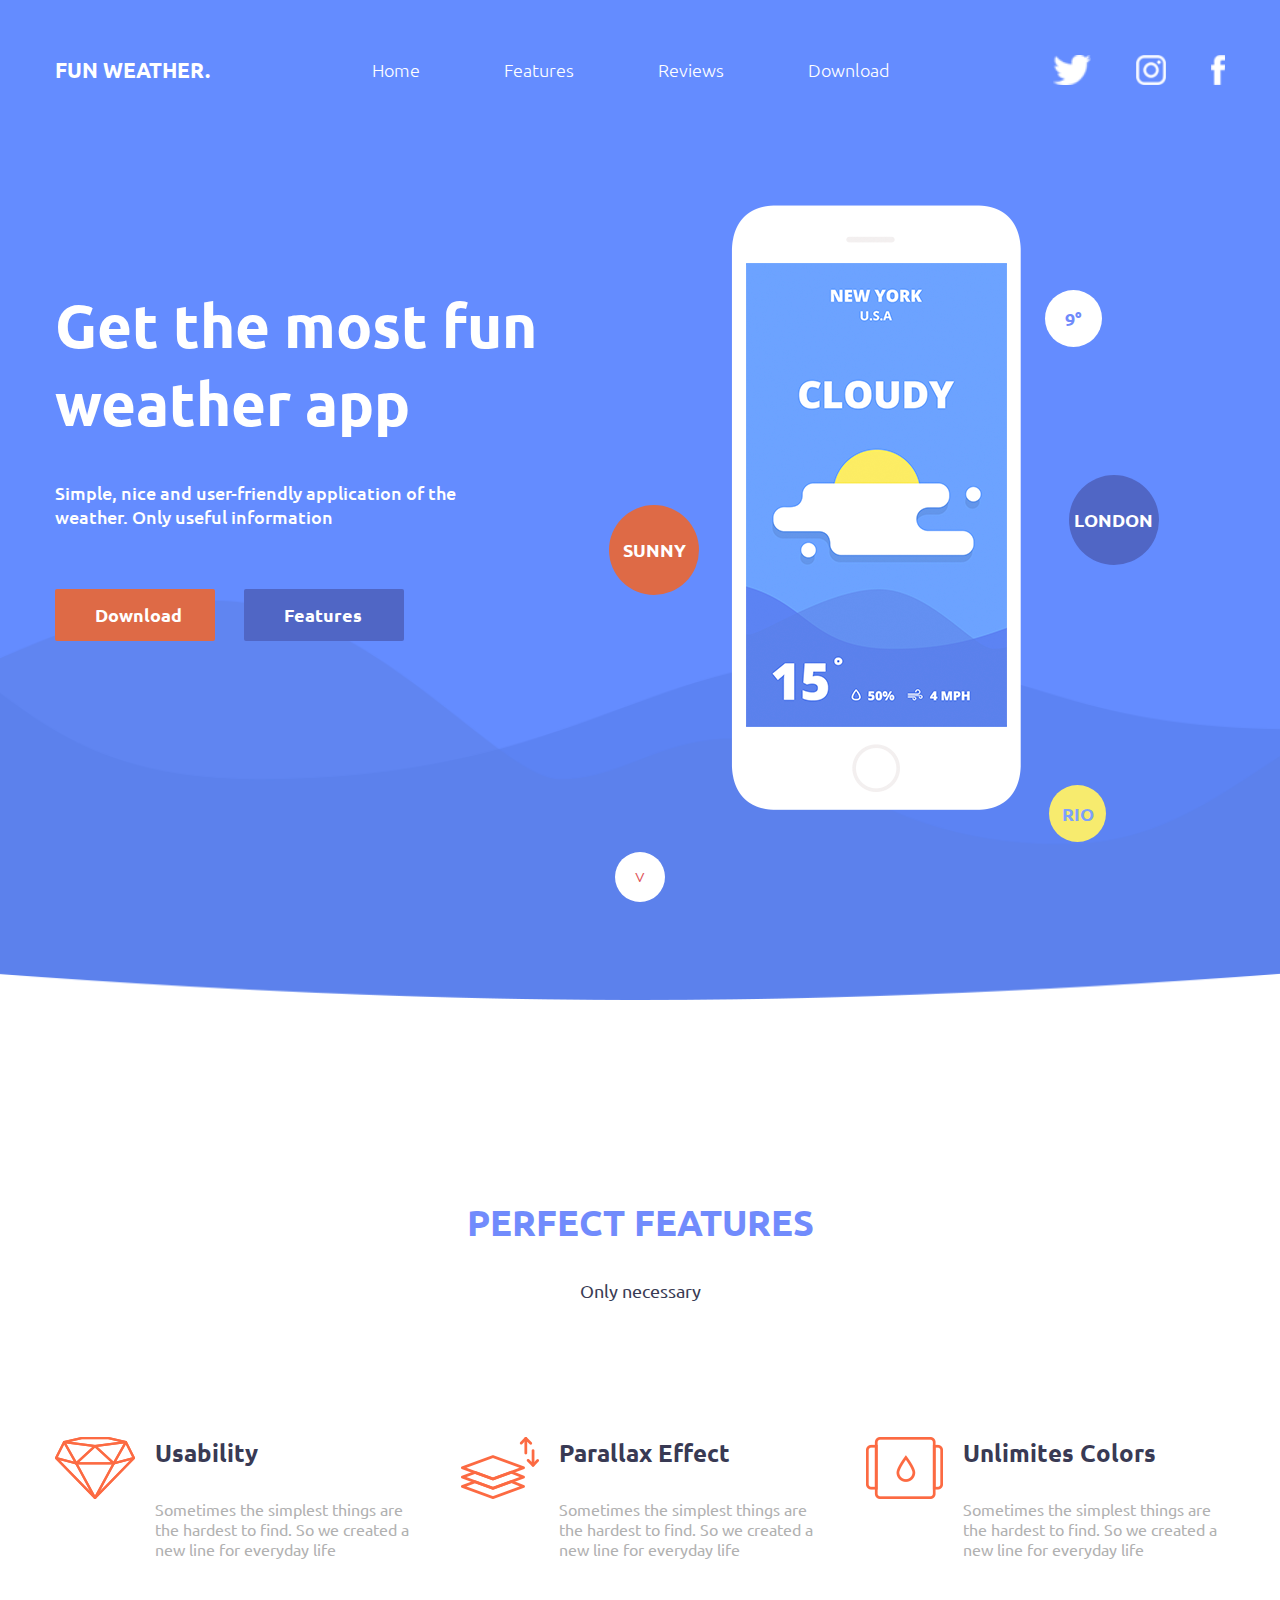
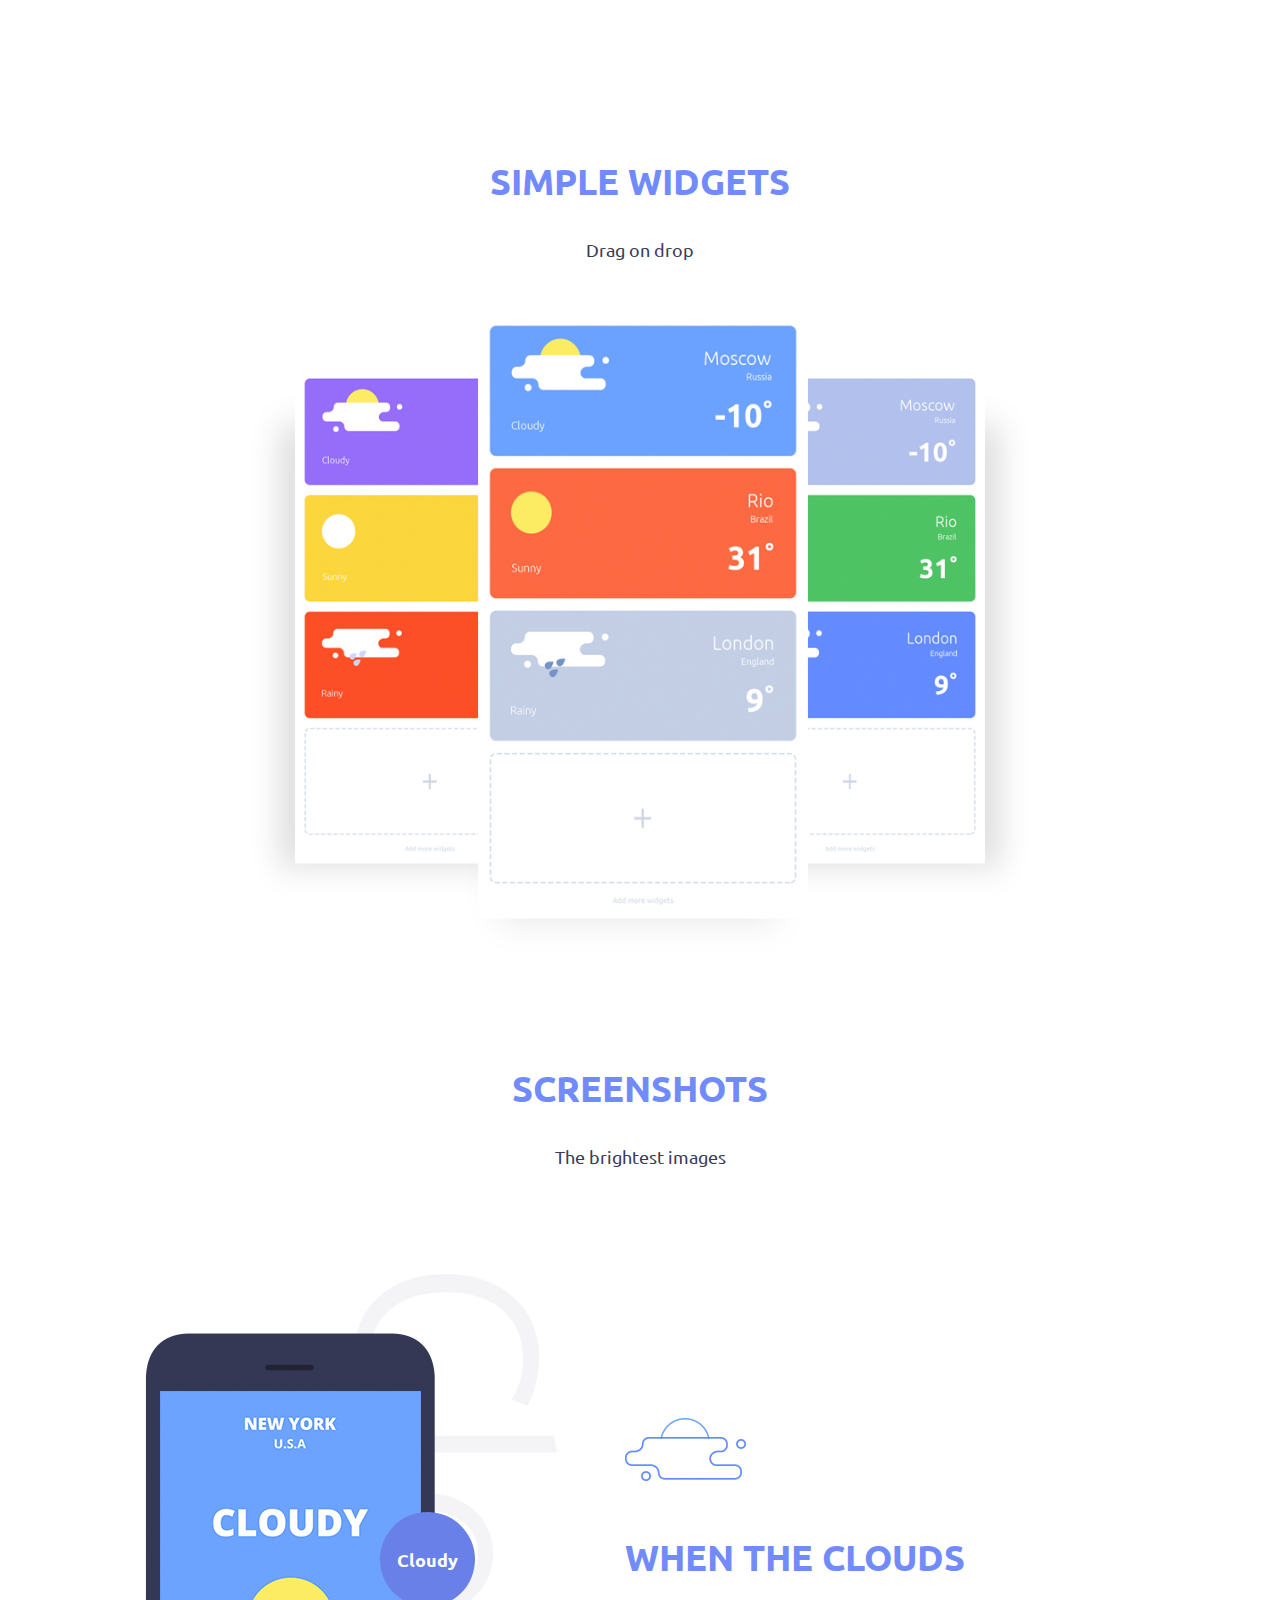
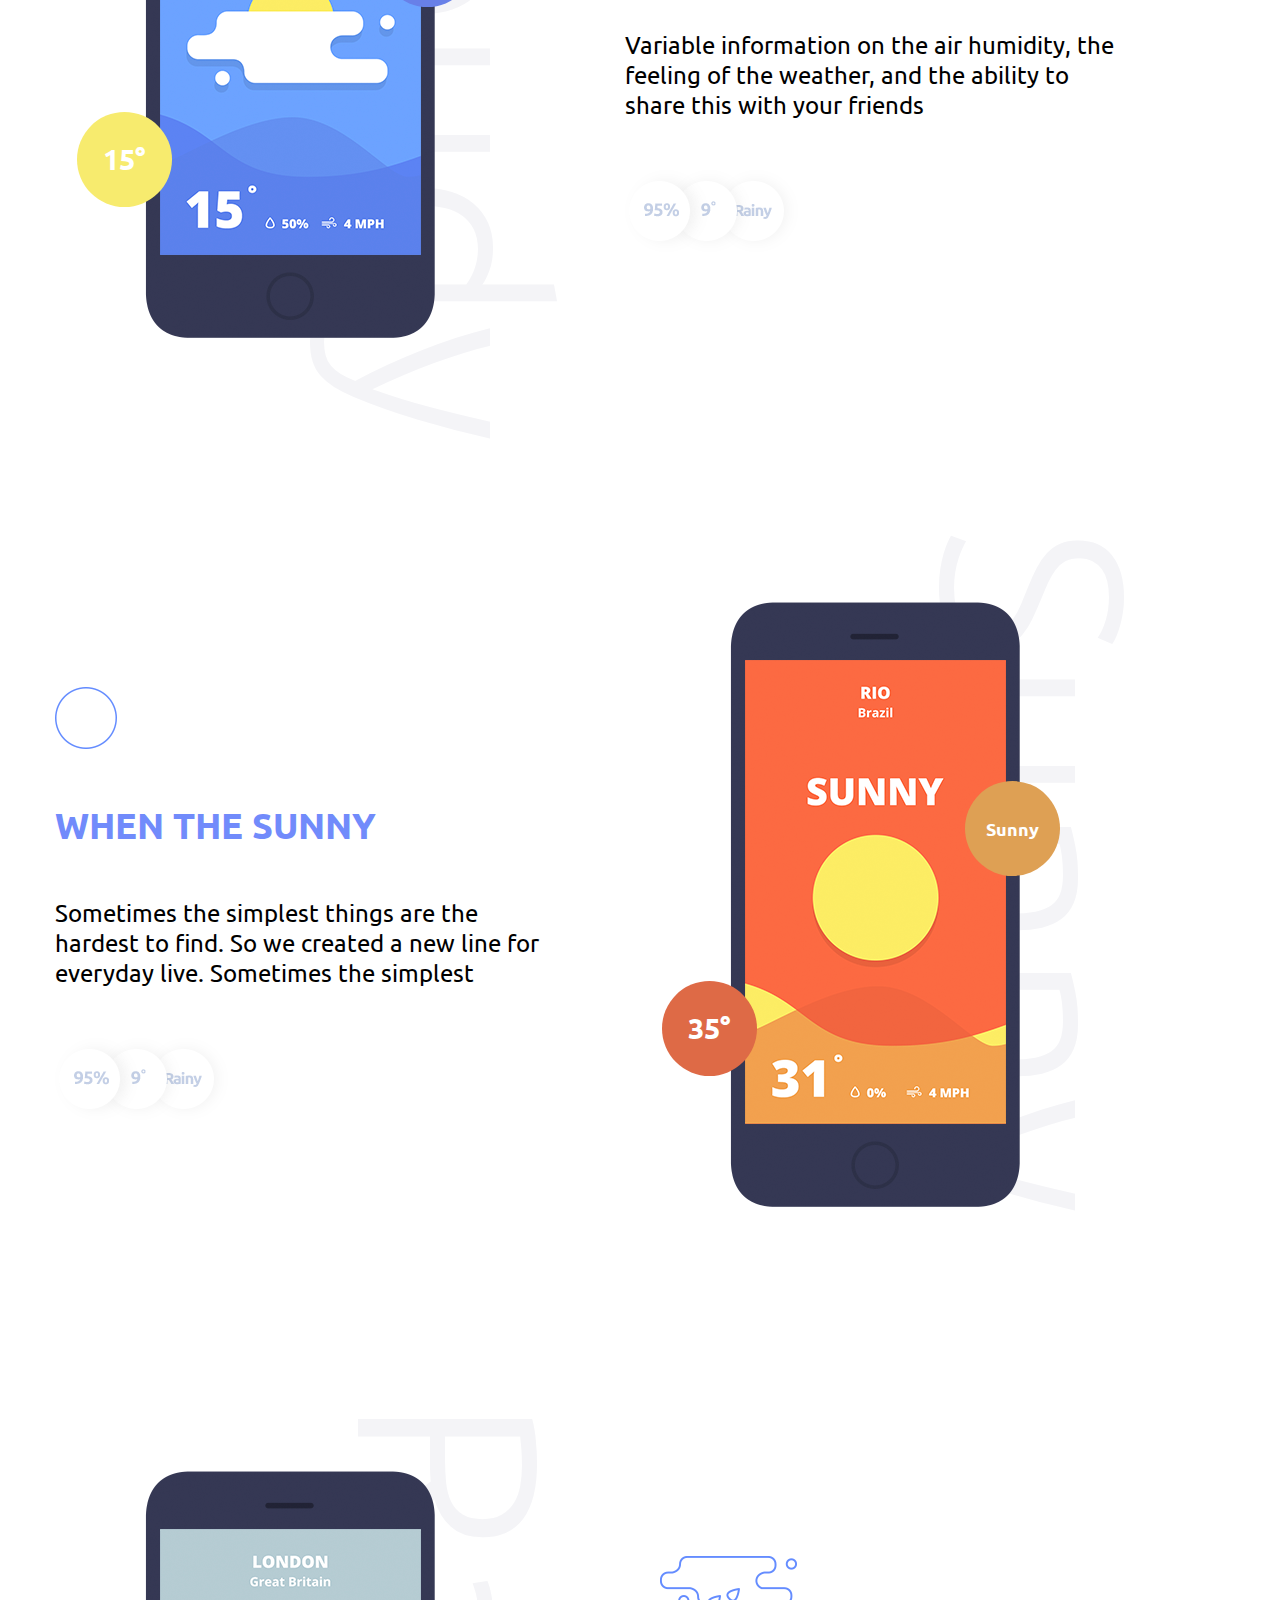
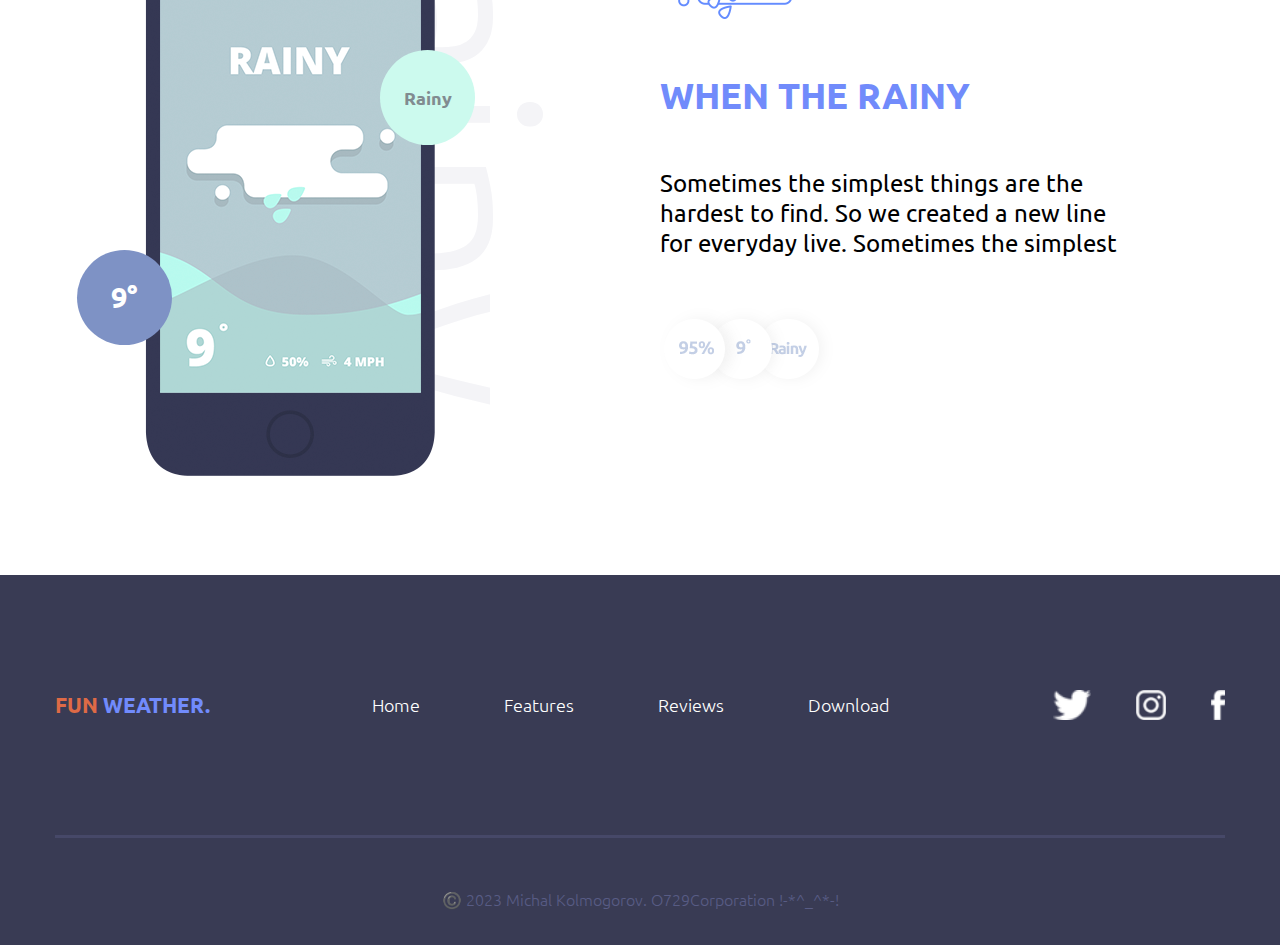
<file: index.html>
<!DOCTYPE html>
<html lang="en">
<head>
    <meta charset="UTF-8">
    <link rel="preconnect" href="https://fonts.googleapis.com">
    <link rel="preconnect" href="https://fonts.gstatic.com" crossorigin>
    <link rel="stylesheet" href="main.css">
    <link href="https://fonts.googleapis.com/css2?family=Cormorant+SC:wght@300;400&family=Edu+TAS+Beginner&family=Ubuntu:wght@300;400;700&display=swap" rel="stylesheet">
    <title>WeatherApp</title>
</head>
<body>

<!--HEADER
---------------------------------------------------------------------------------------->

    <header class="header">
        <div class="container">
            <div class="header__inner">
                <div class="header__logo">
                    <h3 class="logo">fun weather.</h3>
                </div>
                <nav class="header__nav">
                    <a class="nav__link" href="#">Home</a>
                    <a class="nav__link" href="#">Features</a>
                    <a class="nav__link" href="#">Reviews</a>
                    <a class="nav__link" href="#">Download</a>
                </nav>
                <div class="header__icons">
                    <a class="social__item" href="#">
                        <img src="img/social/twitter.png" height=30 alt="">
                    </a>
                    <a class="social__item" href="#">
                        <img src="img/social/instagram.png" height=30 alt="">
                    </a>
                    <a class="social__item" href="#">
                        <img src="img/social/facebook.png" height=30 alt="">
                    </a>
                </div>
            </div>
        </div>
    </header>

<!--INTRO
---------------------------------------------------------------------------------------->

    <div class="intro">
        <div class="container">
            <div class="intro__inner">
                <div class="description">
                    <h1 class="main__description">
                        Get the most fun  weather app
                    </h1>
                    <div class="sub__description">
                        Simple, nice and user-friendly application of the weather. Only useful information
                    </div>
                    <div class="buttons">
                        <a class="btn btn--red" href="#">Download</a>
                        <a class="btn btn--blue" href="#">Features</a>
                    </div>
                </div>
                <div class="images">
                    <div class="circle circle--red">
                        <div class="text-in-circle">sunny</div>
                    </div>
                    <div class="phone">
                        <img src="img/circle/phone.png" alt="">
                    </div>
                    <div class="circle circle--blue">
                        <div class="text-in-circle">london</div>
                    </div>
                    <div class="circle circle--yellow">
                        <div class="text-in-circle text-in-circle--text_1">rio</div>
                    </div>
                    <div class="circle circle--white">
                        <div class="text-in-circle text-in-circle--text_2">9°</div>
                    </div>
                </div>
            </div>
            <div class="foot__intro__inner">
                <div class="scrolling">
                    <div class="text-in-circle text-in-circle--text_3">˅</div>
                </div>
            </div>
        </div>
    </div>

<!--MAIN
---------------------------------------------------------------------------------------->

    <div class="main">
        <div class="container">
            <div class="main__inner">
                <div class="perfect_features">
                    <div class="lines_smb">
                        <div class="headline_smb">perfect features</div>
                        <div class="subline_smb">Only necessary</div>
                    </div>
                    <div class="features">
                        <div class="usability --block-features">
                            <div class="img">
                                <img src="img/features/diamant.png" alt="">
                            </div>
                            <div class="text-block">
                                <div class="headline">Usability</div>
                                <div class="text">
                                    Sometimes the simplest things are the hardest to find. So we created a new line for everyday life
                                </div>
                            </div>
                        </div>
                        <div class="parallax_effect --block-features">
                            <div class="img">
                                <img src="img/features/parallax.png" alt="">
                            </div>
                            <div class="text-block">
                                <div class="headline">Parallax Effect</div>
                                <div class="text">
                                    Sometimes the simplest things are the hardest to find. So we created a new line for everyday life
                                </div>
                            </div>
                        </div>
                        <div class="unlimites_colors --block-features">
                            <div class="img">
                                <img src="img/features/colors.png" alt="">
                            </div>
                            <div class="text-block">
                                <div class="headline">Unlimites Colors</div>
                                <div class="text">
                                    Sometimes the simplest things are the hardest to find. So we created a new line for everyday life
                                </div>
                            </div>
                        </div>
                    </div>
                </div>
            </div>
            <div class="main__inner">
                <div class="simple_widgets">
                    <div class="lines_smb">
                        <div class="headline_smb">simple widgets</div>
                        <div class="subline_smb">Drag on drop</div>
                    </div>
                    <script src="code_widget.js"></script>
                    <div class="slideshow__inner">
                        <div class="slides-one --enter_one">
                            <img class="wid" src="img/widgets/wdg2.png" alt="">
                            <div class="block-shadow">
                                <img class="shadow" src="img/widgets/shadow-left.png" alt="">
                            </div>                            
                        </div>
                        <div class="slides-two --enter_two">
                            <img class="wid" src="img/widgets/wdg1.png" alt="">
                            <div class="block-shadow">
                                <img class="shadow" src="img/widgets/shadow-med.png" alt="">
                            </div>                 
                        </div>
                        <div class="slides-three --enter_three">
                            <img class="wid" src="img/widgets/wdg3.png" alt="">
                            <div class="block-shadow">
                                <img class="shadow" src="img/widgets/shadow-right.png" alt="">
                            </div>
                        </div>
                    </div>                    
                </div>               
            </div>
            <div class="main__inner main__inner--screenshots">
                <div class="screenshots">
                    <div class="lines_smb lines_smb--screenshots">
                        <div class="headline_smb">screenshots</div>
                        <div class="subline_smb">The brightest images</div>
                    </div>
                    <div class="screenshots__description">
                        <div class="block-screenshots__phone">
                            <div class="screenshots__phone">
                                <img class="screenshots__phone__inner" src="img/screenshots/phone_cloudy.png" alt="">
                            </div>
                            <div class="block-circle">
                                <div class="circle on__screen-circle-blue --blue">
                                    <div class="text-in-circle --text__on-screen-weather">Cloudy</div>
                                </div>
                                <div class="circle on__screen-circle-yellow --yellow">
                                    <div class="text-in-circle --text__on-screen">15°</div>
                                </div>
                            </div>
                            <div class="comment-weather">
                                Cloudy
                            </div>
                        </div>
                        <div class="subscreen__description">
                            <div class="icon__description --margin">
                                <img src="img/screenshots/icon_cloudy.png" alt="">
                            </div>
                            <div class="headline-screen__description --margin">
                                when the clouds
                            </div>
                            <div class="subline-screen__description --margin">
                                Variable information on the air humidity, the
                                feeling of the weather, and the ability to
                                share this with your friends
                            </div>
                            <div class="icons-screen__description">
                                <img src="img/screenshots/icons_circle.png" alt="">
                            </div>
                        </div>
                    </div>
                    <div class="screenshots__description">
                        <div class="subscreen__description">
                            <div class="icon__description --margin">
                                <img src="img/screenshots/icon_sunny.png" alt="">
                            </div>
                            <div class="headline-screen__description --margin">
                                when the sunny
                            </div>
                            <div class="subline-screen__description --margin">
                                Sometimes the simplest things are the
                                hardest to find. So we created a new line
                                for everyday live. Sometimes the simplest
                            </div>
                            <div class="icons-screen__description">
                                <img src="img/screenshots/icons_circle.png" alt="">
                            </div>
                        </div>
                        <div class="block-screenshots__phone">
                            <div class="screenshots__phone">
                                <img class="screenshots__phone__inner" src="img/screenshots/phone_sunny.png" alt="">
                            </div>
                            <div class="block-circle">
                                <div class="circle on__screen-circle-blue --orange">
                                    <div class="text-in-circle --text__on-screen-weather">Sunny</div>
                                </div>
                                <div class="circle on__screen-circle-yellow --red">
                                    <div class="text-in-circle --text__on-screen">35°</div>
                                </div>
                            </div>
                            <div class="comment-weather">
                                Sunny
                            </div>
                        </div>
                    </div>
                    <div class="screenshots__description">
                        <div class="block-screenshots__phone">
                            <div class="screenshots__phone">
                                <img class="screenshots__phone__inner" src="img/screenshots/phone_rainy.png" alt="">
                            </div>
                            <div class="block-circle">
                                <div class="circle on__screen-circle-blue --aquamarin">
                                    <div class="text-in-circle --text__on-screen-weather text-weather--rainy">Rainy</div>
                                </div>
                                <div class="circle on__screen-circle-yellow --black-blue">
                                    <div class="text-in-circle --text__on-screen">9°</div>
                                </div>
                            </div>
                            <div class="comment-weather">
                                Rainy
                            </div>
                        </div>
                        <div class="subscreen__description subscreen__description--last">
                            <div class="icon__description --margin">
                                <img src="img/screenshots/icon_rainy.png" alt="">
                            </div>
                            <div class="headline-screen__description --margin">
                                when the rainy
                            </div>
                            <div class="subline-screen__description --margin">
                                Sometimes the simplest things are the
                                hardest to find. So we created a new line
                                for everyday live. Sometimes the simplest
                            </div>
                            <div class="icons-screen__description">
                                <img src="img/screenshots/icons_circle.png" alt="">
                            </div>
                        </div>
                    </div>                 
                </div>
            </div>
        </div> <!--container-->
    </div> <!--main-->

    <!--FOOTER
---------------------------------------------------------------------------------------->

    <footer class="footer">
        <div class="container">
            <div class="header__inner footer__inner">
                <div class="header__logo footer__logo">
                    <h3 class="logo">
                        <span class="logo--orange">fun</span>
                        <span class="logo--blue">weather.</span>
                    </h3>
                </div>
                <nav class="header__nav footer__nav">
                    <a class="nav__link" href="#">Home</a>
                    <a class="nav__link" href="#">Features</a>
                    <a class="nav__link" href="#">Reviews</a>
                    <a class="nav__link" href="#">Download</a>
                </nav>
                <div class="header__icons footer__icons">
                    <a class="social__item" href="#">
                        <img src="img/social/twitter.png" height=30 alt="">
                    </a>
                    <a class="social__item" href="#">
                        <img src="img/social/instagram.png" height=30 alt="">
                    </a>
                    <a class="social__item" href="#">
                        <img src="img/social/facebook.png" height=30 alt="">
                    </a>
                </div>
            </div>
            <div class="borderline"></div>
            <div class="author">©️ 2023 Michal Kolmogorov. O729Corporation !-*^_^*-!</div>
        </div>
    </footer>

</body>
</html>
</file>
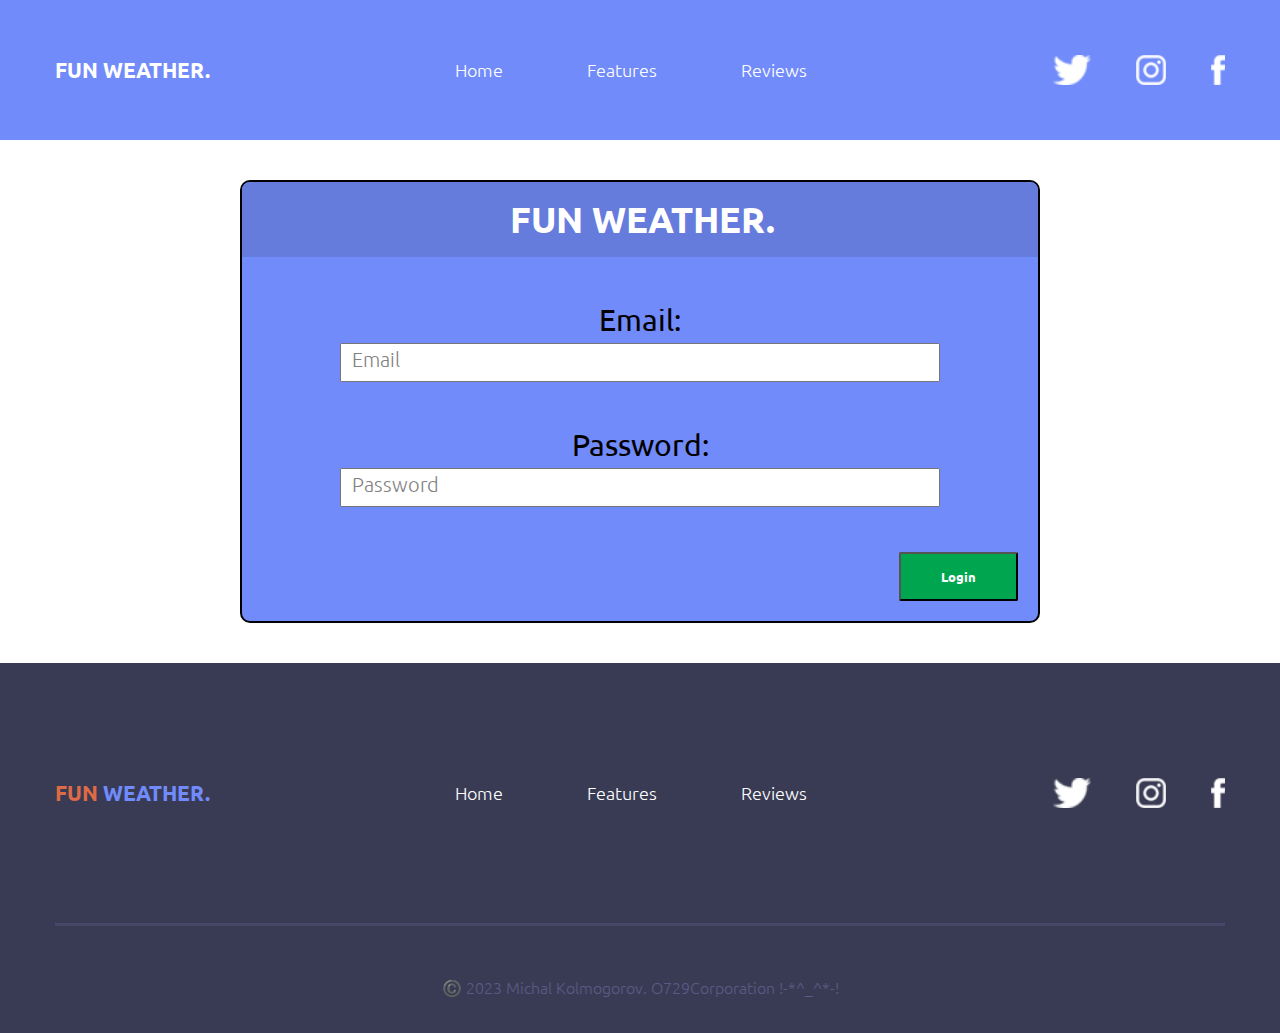
<file: login.html>
<!DOCTYPE html>
<html lang="en">
<head>
    <meta charset="UTF-8">
    <link rel="preconnect" href="https://fonts.googleapis.com">
    <link rel="preconnect" href="https://fonts.gstatic.com" crossorigin>
    <link rel="stylesheet" href="main.css">
    <link rel="stylesheet" href="reg.css">
    <link href="https://fonts.googleapis.com/css2?family=Cormorant+SC:wght@300;400&family=Edu+TAS+Beginner&family=Ubuntu:wght@300;400;700&display=swap" rel="stylesheet">
    <title>WeatherApp</title>
</head>
<body>
    
    <!--HEADER
    ------------------------------------------------------------------------->
    
    <header class="header header--sublist">
        <div class="container">
            <div class="header__inner">
                <div class="header__logo">
                    <h3 class="logo">fun weather.</h3>
                </div>
                <nav class="header__nav">
                    <a class="nav__link" href="index.html">Home</a>
                    <a class="nav__link" href="#">Features</a>
                    <a class="nav__link" href="#">Reviews</a>
                </nav>
                <div class="header__icons">
                    <a class="social__item" href="#">
                        <img src="img/social/twitter.png" height=30 alt="">
                    </a>
                    <a class="social__item" href="#">
                        <img src="img/social/instagram.png" height=30 alt="">
                    </a>
                    <a class="social__item" href="#">
                        <img src="img/social/facebook.png" height=30 alt="">
                    </a>
                </div>
            </div>
        </div>
    </header>

    <!--FORM LOGIN
    ------------------------------------------------------------------------->

    <div class="reg">
        <div class="container-for-register">
            <div class="block-logo">
                <h1 class="logo">fun weather.</h1>
            </div>
            <form action="process_login.php" method="post">
                <div class="field">
                    <label class="reg-text" for="email">Email:</label>
                    <div class="block-input-field">
                        <input class="input-field" type="email" placeholder="Email" id="email" name="email" required>
                    </div>
                </div>
                <div class="field">
                    <label class="reg-text" for="password">Password:</label>
                    <div class="block-input-field">
                        <input class="input-field" type="password" placeholder="Password" id="password" name="password" required>
                    </div>
                </div>
                <div class="btn-reg">
                    <button type="submit" class="btn btn--green" href="#">Login</button>
                </div>
            </form>
        </div>
    </div>

    <!--FOOTER
    ------------------------------------------------------------------------->
    
    <footer class="footer">
        <div class="container">
            <div class="header__inner footer__inner">
                <div class="header__logo footer__logo">
                    <h3 class="logo">
                        <span class="logo--orange">fun</span>
                        <span class="logo--blue">weather.</span>
                    </h3>
                </div>
                <nav class="header__nav footer__nav">
                    <a class="nav__link" href="index.php">Home</a>
                    <a class="nav__link" href="#">Features</a>
                    <a class="nav__link" href="#">Reviews</a>
                </nav>
                <div class="header__icons footer__icons">
                    <a class="social__item" href="#">
                        <img src="img/social/twitter.png" height=30 alt="">
                    </a>
                    <a class="social__item" href="#">
                        <img src="img/social/instagram.png" height=30 alt="">
                    </a>
                    <a class="social__item" href="#">
                        <img src="img/social/facebook.png" height=30 alt="">
                    </a>
                </div>
            </div>
            <div class="borderline"></div>
            <div class="author">©️ 2023 Michal Kolmogorov. O729Corporation !-*^_^*-!</div>
        </div>
    </footer>

</body>
</html>
</file>
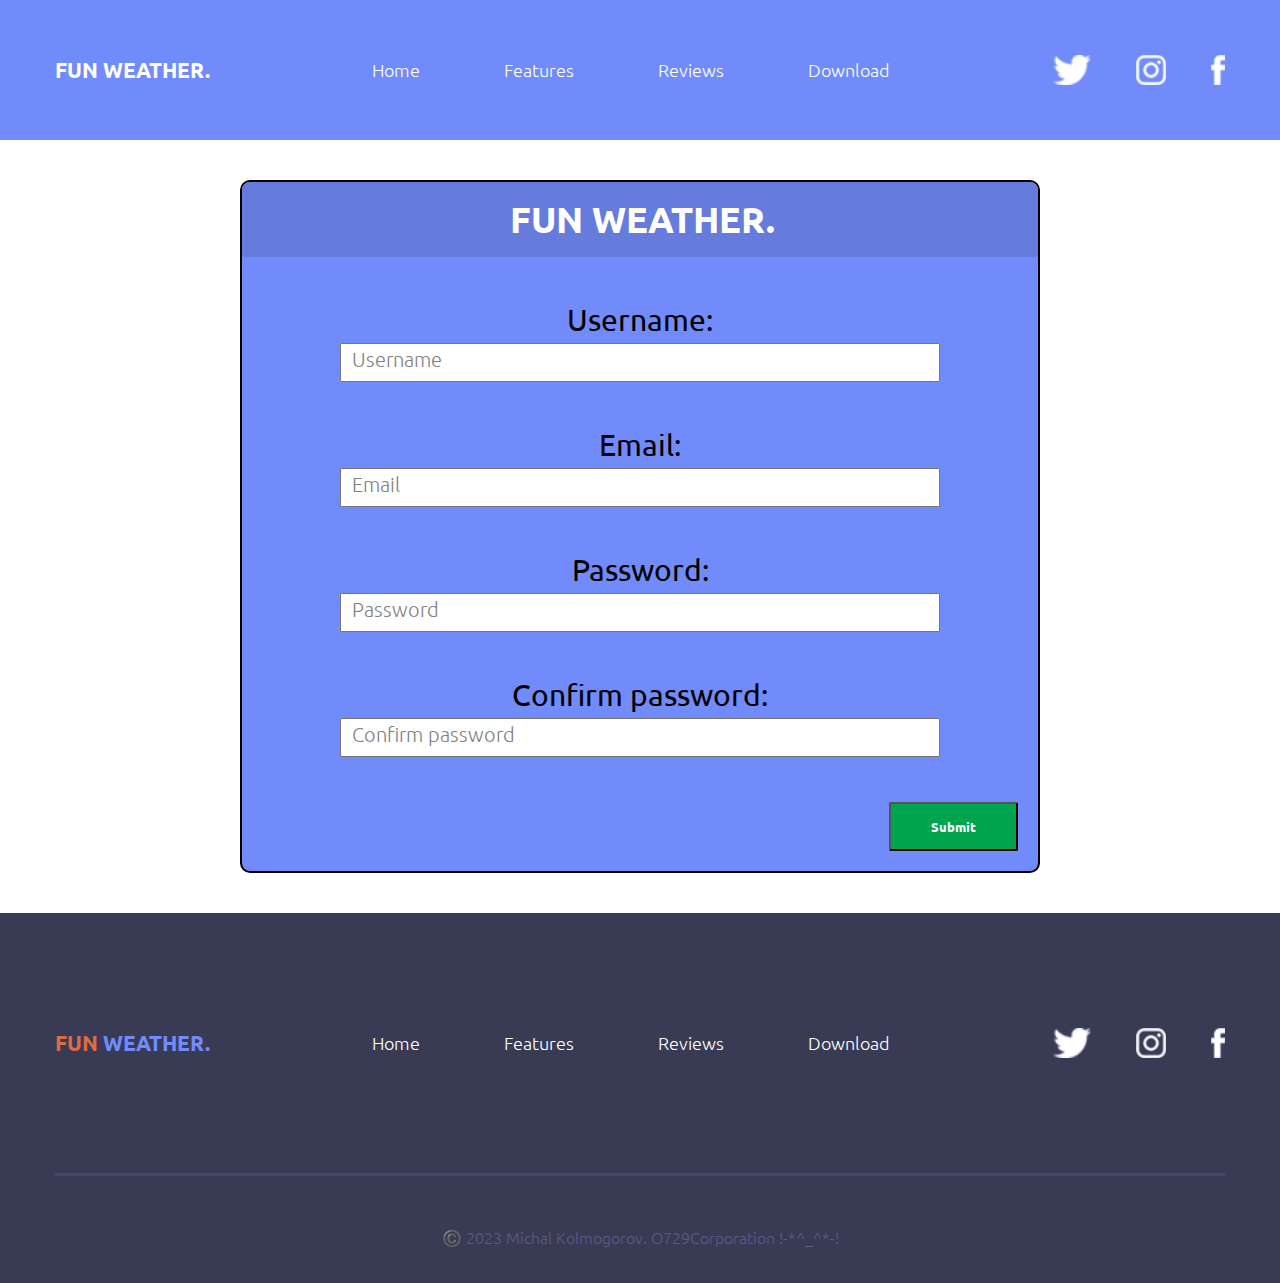
<file: register.html>
<!DOCTYPE html>
<html lang="en">
<head>
    <meta charset="UTF-8">
    <link rel="preconnect" href="https://fonts.googleapis.com">
    <link rel="preconnect" href="https://fonts.gstatic.com" crossorigin>
    <link rel="stylesheet" href="main.css">
    <link rel="stylesheet" href="reg.css">
    <link href="https://fonts.googleapis.com/css2?family=Cormorant+SC:wght@300;400&family=Edu+TAS+Beginner&family=Ubuntu:wght@300;400;700&display=swap" rel="stylesheet">
    <title>WeatherApp</title>
</head>
<body>
    
    <!--HEADER
    ------------------------------------------------------------------------->

    <header class="header header--sublist">
        <div class="container">
            <div class="header__inner">
                <div class="header__logo">
                    <h3 class="logo">fun weather.</h3>
                </div>
                <nav class="header__nav">
                    <a class="nav__link" href="#">Home</a>
                    <a class="nav__link" href="#">Features</a>
                    <a class="nav__link" href="#">Reviews</a>
                    <a class="nav__link" href="#">Download</a>
                </nav>
                <div class="header__icons">
                    <a class="social__item" href="#">
                        <img src="img/social/twitter.png" height=30 alt="">
                    </a>
                    <a class="social__item" href="#">
                        <img src="img/social/instagram.png" height=30 alt="">
                    </a>
                    <a class="social__item" href="#">
                        <img src="img/social/facebook.png" height=30 alt="">
                    </a>
                </div>
            </div>
        </div>
    </header>

    <!--REGISTRING
    ------------------------------------------------------------------------->

    <div class="reg">
        <div class="container-for-register">
            <div class="block-logo">
                <h1 class="logo">fun weather.</h1>
            </div>
            <form action="">
                <div class="field">
                    <label class="reg-text" for="username">Username:</label>
                    <div class="block-input-field">
                        <input class="input-field" type="text" placeholder="Username" id="username" name="username" required>
                    </div>
                </div>
                <div class="field">
                    <label class="reg-text" for="email">Email:</label>
                    <div class="block-input-field">
                        <input class="input-field" type="email" placeholder="Email" id="email" name="email" required>
                    </div>
                </div>
                <div class="field">
                    <label class="reg-text" for="password">Password:</label>
                    <div class="block-input-field">
                        <input class="input-field" type="password" placeholder="Password" id="password" name="password" required>
                    </div>
                </div>
                <div class="field">
                    <label class="reg-text" for="confirmPassword">Confirm password:</label>
                    <div class="block-input-field">
                        <input class="input-field" type="password" placeholder="Confirm password" id="confirmPassword" name="confirmPassword" required>
                    </div> 
                </div>
                <div class="btn-reg">
                    <button class="btn btn--green" href="#">Submit</button>
                </div>
            </form>
        </div>
    </div>

    <!--FOOTER
    ------------------------------------------------------------------------->

    <footer class="footer">
        <div class="container">
            <div class="header__inner footer__inner">
                <div class="header__logo footer__logo">
                    <h3 class="logo">
                        <span class="logo--orange">fun</span>
                        <span class="logo--blue">weather.</span>
                    </h3>
                </div>
                <nav class="header__nav footer__nav">
                    <a class="nav__link" href="#">Home</a>
                    <a class="nav__link" href="#">Features</a>
                    <a class="nav__link" href="#">Reviews</a>
                    <a class="nav__link" href="#">Download</a>
                </nav>
                <div class="header__icons footer__icons">
                    <a class="social__item" href="#">
                        <img src="img/social/twitter.png" height=30 alt="">
                    </a>
                    <a class="social__item" href="#">
                        <img src="img/social/instagram.png" height=30 alt="">
                    </a>
                    <a class="social__item" href="#">
                        <img src="img/social/facebook.png" height=30 alt="">
                    </a>
                </div>
            </div>
            <div class="borderline"></div>
            <div class="author">©️ 2023 Michal Kolmogorov. O729Corporation !-*^_^*-!</div>
        </div>
    </footer>

</body>
</html>
</file>
<file: main.css>
body {
    font-family: 'Cormorant SC', serif;
    font-family: 'Edu TAS Beginner', cursive;
    font-family: 'Ubuntu', sans-serif;
    font-size: 18px;
    color: #393b54;
    margin: 0;

    -webkit-font-smoothing: antialiased;
}

*,
*::before,
*::after {
    box-sizing: border-box;
}

/* CONTAINER
------------------------------------*/

.container {
    width: 100%;
    max-width: 1170px;
    margin: 0 auto;
}

/* HEADER
------------------------------------*/

.header {
    width: 100%;
    position: absolute;
    top: 0;
    left: 0;
    z-index: 1000;
}

.header--sublist {
    background-color: #718bfb;
    position: static;
}

.logo {
    color: #ffffff;
    font-weight: 700;
    text-transform: uppercase;
}

.profile-icon {
    display: block;
    text-align: center;
}

.circle-profile {
    height: 80px;
    width: 80px;
    overflow: hidden;

    border-radius: 50%;
    border: 2px solid black;
}

.circle-profile img {
    width: 100%;
    height: 100%;
    object-fit: cover; 
}

.text_username {
    margin-top: 10px;
}

.username {
    font-family: 'Ubuntu';
    font-size: 14px;
    font-weight: 400;
    color: black;
}

.header__inner {
    display: flex;
    justify-content: space-between;
    padding: 35px 0;
    align-items: center;
}

.header__nav {
    font-family: 'Ubuntu';    
    font-weight: 300;
}

.nav__link {
    color: #ffffff;
    text-decoration: none;
    margin-left: 80px;
}

.nav__link:first-child {
    margin-left: 0;
}

.nav__link:hover {
    text-decoration: underline;
}

.header__icons {
    display: flex;
}

.social__item {
    width: 30;
    height: 30px;
    margin-right: 45px;
}

.social__item:last-child {
    margin-right: 0px;
}

/* INTRO
------------------------------------*/

.intro {
    height: 1000px;
    background: url(img/backgrounds/bg.png)
    center no-repeat;
    background-size: cover;
}

.intro__inner {
    display: flex;
}

.description {
    width: 100%;
    padding-top: 245px;
}

.main__description {
    font-family: "Ubuntu";
    color: #ffffff;
    font-weight: 700;
    font-size: 60px;
}

.sub__description {
    width: 100%;
    max-width: 450px;

    font-family: "Ubuntu";
    color: #ffffff;
    font-weight: 500;
}

.buttons {
    margin-top: 60px;
}

.btn {
    width: 100%;
    max-width: 160px;
    display: inline-block;
    vertical-align: top;
    padding: 14px 40px;
    margin: 0 auto;
    border-radius: 2px;

    font-family: "Ubuntu";
    font-weight: 700;
    color: #ffffff;
    text-decoration: none;
}

.btn--red {
    margin-right: 25px;
    background-color: #de6a46;
    transition: background-color .1s linear;
}

.btn--red:hover {
    background-color: #ee4612;
}

.btn--blue {
    background-color: #5066c5;
    transition: background-color .1s linear;
}

.btn--blue:hover {
    background-color: #2c429d;
}

.images {
    padding-top: 205px;
    display: flex;
}

.circle {
    display: flex;
    justify-content: center;
    align-items: center;

    position: relative;
    z-index: 1000;
}

.text-in-circle {
    text-transform: uppercase;
    font-family: "Ubuntu";
    font-weight: 700;
    color: #ffffff;
}

.text-in-circle--text_1 {
    color: #7da1fb;
}

.text-in-circle--text_2 {
    color: #708afb;
}

.circle--red {
    width: 90px;
    height: 90px;
    background: #de6a46;
    border-radius: 50%;

    top: 300px;
    left: 10%;
}

.circle--blue {
    width: 90px;
    height: 90px;
    background: #5066c5;
    border-radius: 50%;

    top: 270px;
    left: 7%;
}

.circle--yellow {
    width: 57px;
    height: 57px;
    background: #f7eb6e;
    border-radius: 50%;

    top: 580px;
    right: 9%;
}

.circle--white {
    width: 57px;
    height: 57px;
    background: #ffffff;
    border-radius: 50%;

    top: 85px;
    right: 18%;
}

.phone {
    padding-left: 100px;
}

.scrolling {
    display: flex;
    justify-content: center;
    align-items: center;

    width: 50px;
    height: 50px;
    background: #ffffff;
    border-radius: 50%;
}

.foot__intro__inner {
    display: flex;
    justify-content: center;
    padding-top: 38px;
}

.text-in-circle--text_3 {
    color: #e0555a;
}

/* MAIN
------------------------------------*/

.main__inner {
    margin-top: 200px;
    width: 100%;
}

.weather-block {
    display: flex;
    flex-direction: column;
    align-items: center;
    justify-content: center;
    margin-bottom: 150px;
}

.text-weather {
    text-align: center;
    font-family: 'Ubuntu';
    font-size: 36px;
    font-weight: 700;
    color: #718bfc;
    text-transform: uppercase;
}

.weather {
    text-align: center;
    width: 350px;
    height: 500px;
    border-radius: 3%;
    border: 5px solid #708afb;
}

.weather-widget {
    margin-top: 10px;
    text-align: center;
}

label {
    display: block;
    margin-bottom: 5px;
    font-weight: bold;
}

#city-select {
    margin-top: 10px;
    width: 50%;
    padding: 8px;
    font-size: 16px;
}

.block-btn {
    text-align: center;
    margin: 20px;
}

#btn-get-weather {
    display: inline-block;
    width: 25%;
    padding: 10px 0;
    background-color: #708afb;
    transition: background-color .1s ease;
    color: white;
    border: none;
    border-radius: 5px;
    cursor: pointer;
    font-family: 'Ubuntu';
    font-weight: 700;
    font-size: 16px;
}

#btn-get-weather:hover {
    background-color: #5066c5;
}

.hr-weather {
    width: 75%;
    margin: 0 auto;
    border: 1px solid #708afb;
}

.package-name {
    font-family: 'Ubuntu';
    font-weight: 700;
    font-size: 24px;
    color: black;
}

.temperature {
    font-family: 'Ubuntu';
    font-size: 22px;
    font-weight: 400;
    color: black;
}

.disclaimer {
    font-family: 'Ubuntu';
    font-size: 18px;
    font-weight: 400;
    color: black;
}

.lines_smb {
    display: block;
    text-align: center;
}

.headline_smb {
    font-family: "Ubuntu";
    font-weight: 700;
    font-size: 36px;
    color: #718bfc;
    text-transform: uppercase;
}

.subline_smb {
    padding-top: 35px;
    font-family: "Ubuntu";
    font-weight: 300px;
}

.features {
    display: flex;

    margin-top: 135px;
}

.--block-features {
    display: flex;
    margin-right: 45px;
}

.--block-features:last-child {
    margin-right: 0px;
}

.headline {
    font-family: "Ubuntu";
    font-weight: 700;
    font-size: 24px;
    color: #393a54;
}

.text {
    padding-top: 30px;
    font-size: 16px;
    color: #b1b1b1;
}

.text-block {
    margin-left: 20px;
}

/* JSWIDGET
------------------------------------*/

.slideshow__inner {
    padding-top: 80px;
    display: flex;
    justify-content: space-between;
    align-items: center;
    position: relative;
    
    width: 100%;
    max-width: 900px;
    margin: 0 auto;
}

.wid {
    height: 550px;
    width: 300px;
    position: absolute;
}

.slides-one .wid {
    right: 10%;
    z-index: 2;
}

.slides-three .wid {
    left: 10%;
    z-index: 2;
}

.slides-two .wid {
    right: 33%;
    z-index: 3;
}

.shadow {
    height: 560px;
    width: 310px;
    position: absolute;
}

.block-shadow {
    padding-top: 25px;
}

.slides-one .shadow {
    right: 5%;
    z-index: 1;
}

.slides-three .shadow {
    left: 5%;
    z-index: 1;
}

.slides-two .shadow {
    right: 33%;
    z-index: 1;
}

.slides-one img,
.slides-two img,
.slides-three img {
    transition: transform 0.5s, scale 0.5s;
}

.--enter_two img,
.slides-two .--wid_shadow {
    transform: scale(1.1);
}

.--enter_one img,
.--enter_three img,
.slides-one .--wid_shadow,
.slides-three .--wid_shadow {
    transform: scale(0.9);
}

/* SCREENSHOTS
------------------------------------*/

.main__inner--screenshots,
.screenshots {
    margin-top: 550px;
}

.screenshots {
    display: block;
}

.lines_smb--screenshots {
    padding-top: 150px;
}

.block-screenshots__phone {
    position: relative;
}

.screenshots__description {
    margin-top: 165px;
    display: flex;
}

.block-screenshots__phone {
    width: 100%;
    max-width: 570px;
    padding-left: 90px;
}

.subscreen__description {
    padding-top: 85px;
    margin-right: 90px;
    display: block;
}

.--margin {
    margin-bottom: 50px;
}

.headline-screen__description {
    text-transform: uppercase;
    color: #718bfb;
    font-size: 36px;
    font-weight: 700;
    font-family: "Ubuntu";
}

.subline-screen__description {
    width: 100%;
    max-width: 495px;
    
    color: black;
    font-size: 24px;
    font-family: "Ubuntu";
}

.block-circle {
    display: flex;
}

.on__screen-circle-blue {
    width: 95px;
    height: 95px;
    border-radius: 50%;
}

.--blue {
    background: #6880e8;
}

.on__screen-circle-yellow {
    width: 95px;
    height: 95px;
    border-radius: 50%;

    bottom: 230px;
    right: 34%;
    z-index: 3;
}

.--yellow {
    background: #f7eb6e;
}

.on__screen-circle-blue {
    width: 95px;
    height: 95px;
    border-radius: 50%;

    bottom: 430px;
    left: 49%;
    z-index: 3;
}

.--text__on-screen-weather {
    text-transform: none;
}

.--text__on-screen {
    font-size: 29px;
}

.screenshots__phone__inner {
    position: relative;
    z-index: 2;
}

.comment-weather {
    position: absolute;
    z-index: 1;
    writing-mode: vertical-rl;
    font-size: 256px;
    color: #f4f4f7;
    font-family: "Ubuntu";
    font-weight: 300;

    top: -75px;
    left: 44%;
}

.--orange {
    background: #dea054;
}

.--red {
    background: #de6a46;
}

.--aquamarin {
    background: #ccfaee;
}

.--black-blue {
    background: #7e92c5;
}

.text-weather--rainy {
    color: #818b90;
}

.subscreen__description--last {
    padding-left: 35px;
}

/* COMMENTS
------------------------------------*/

.text-headline-block-comments {
    text-align: center;
    font-family: 'Ubuntu';
    font-size: 36px;
    font-weight: 700;
    text-transform: uppercase;
    color: #718bfc;
}

.field-comment {
    width: 300px;
    height: 100px;
    font-family: 'Ubuntu';
    font-size: 16px;
}

.btn-comments {
    margin-top: 15px;
}

.btn--darkblue {
    background-color: #718bfc;
    transition: background-color .1s linear;
}

.btn--darkblue:hover {
    background-color: #5573f9;
}

.comment {
    border: 1px solid #718bfb;
    margin: 10px;
    padding: 10px;
    width: 100%;

    display: flex;
}

.left-block {
    width: 100%;
    max-width: 150px;
    display: block;
}

.user {
    font-family: 'Ubuntu';
    font-size: 18px;
    font-weight: 700;
    color: black;
    margin-bottom: 5px;
}

.timestamp {
    font-family: 'Ubuntu';
    font-size: 16px;
    font-weight: 400;
    color: #666565;
}

.comment-text {
    margin-left: 50px;
    width: 100%;
    max-width: 950px;
    font-family: 'Ubuntu';
    font-size: 18px;
    font-weight: 400;
    color: black;
}

/* FOOTER
------------------------------------*/

.footer {
    background-color: #393b54;
    height: 370px;
}

.footer__inner {
    padding: 95px 0;
}

.logo--orange {
    color: #de6a46;
}

.logo--blue {
    color: #718bfc;
}

.borderline {
    border-bottom: 3px solid #464868;
}

.author {
    margin-top: 50px;
    text-align: center;

    color: #585c85;
    font-family: "Ubuntu";
    font-size: 16px;
    font-weight: 300;
}
</file>
<file: reg.css>
/* REGISTRING
---------------------------------------------- */

.container-for-register {
    width: 100%;
    max-width: 800px;
    margin: 40px auto;
    text-align: center;
    overflow: hidden;

    border: 2px solid #000;
    border-radius: 10px;
    padding: 20px;
    background-color: #718bfb;
}

.block-logo {
    width: 106%;
    height: 100px;
    margin-top: -45px;
    margin-right: -20px;
    margin-left: -20px;
    padding-top: 25px;
    background-color: #657cdd;

    display: flex;
    align-items: center;
    justify-content: center;
}

.reg-text {
    font-family: "Ubuntu";
    font-size: 30px;
    font-weight: 400;
    color: black;
}

input::placeholder {
    font-family: "Ubuntu";
    font-size: 20px;
    font-weight: 300;
    color: #828282;
}

.block-input-field {
    margin-top: 5px;
}

.field {
    margin-top: 45px;
}

.field:last-child {
    margin-bottom: 45px;
}

.input-field {
    width: 100%;
    max-width: 600px;
    padding: 10px;
}

.btn-reg {
    margin-top: 45px;
    float: right;
}

.btn--green {
    float: left;
    background-color: #00a550;
    transition: background-color .1s linear;
}

.btn--green:hover {
    background-color: #138808;
}
</file>
